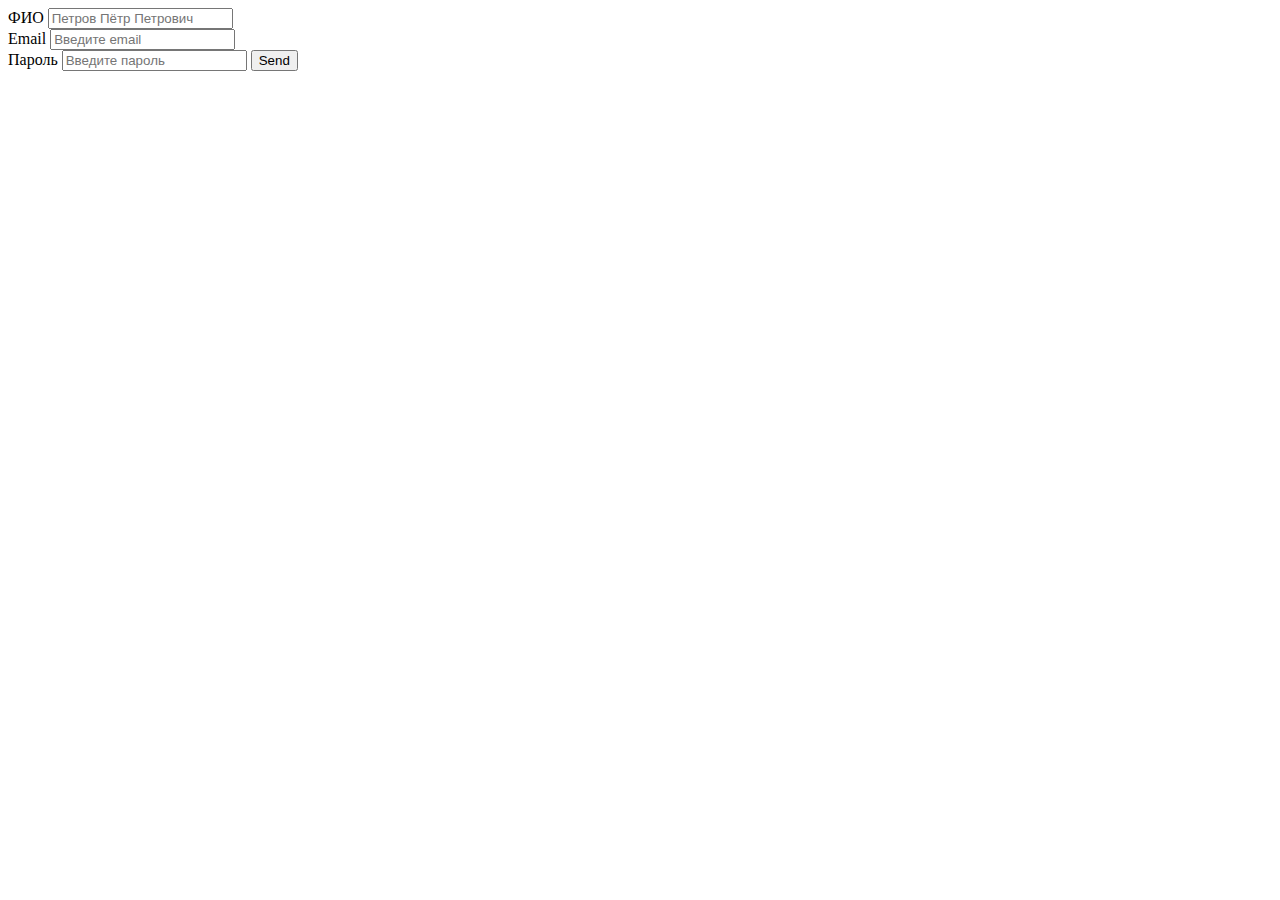
<file: index.html>
<!DOCTYPE html>
    <html lang="en">
    <head>
        <meta charset="UTF-8">
        <meta http-equiv="X-UA-Compatible" content="IE=edge">
        <meta name="viewport" content="width=device-width, initial-scale=1.0">
        <title>Task_3</title>
    </head>
    <body>
        <form>
            <label for="username">ФИО
                <input type="text" id="username" name="username" placeholder="Петров Пётр Петрович" pattern="([A-Za-zА-Яа-яЁё]).{5,25}" title="от 5 до 25 букв" required>
            </label><br>
            <label for="email">Email
                <input type="email" id="email" name="email" placeholder="Введите email" pattern="(([a-zA-Z0-9]{,3})+\@\+([a-z]{,3})+\.\+([a-z]{,2}))" title="введите минимум 3 символа, @, минимум 3 символа, точка, минимум 3 символа" required>
            </label><br>
            <label for="password">Пароль
                <input type="password" id="password" name="password" placeholder="Введите пароль" pattern="((?=.*[A-Z])(?=.*[0-9]).{8,})" title="введите минимум 8 символов, одну цифру и одну заглавную букву">
            </label>
            <button type="submit">Send</button>
        </form>
    </body>
</html>
</file>
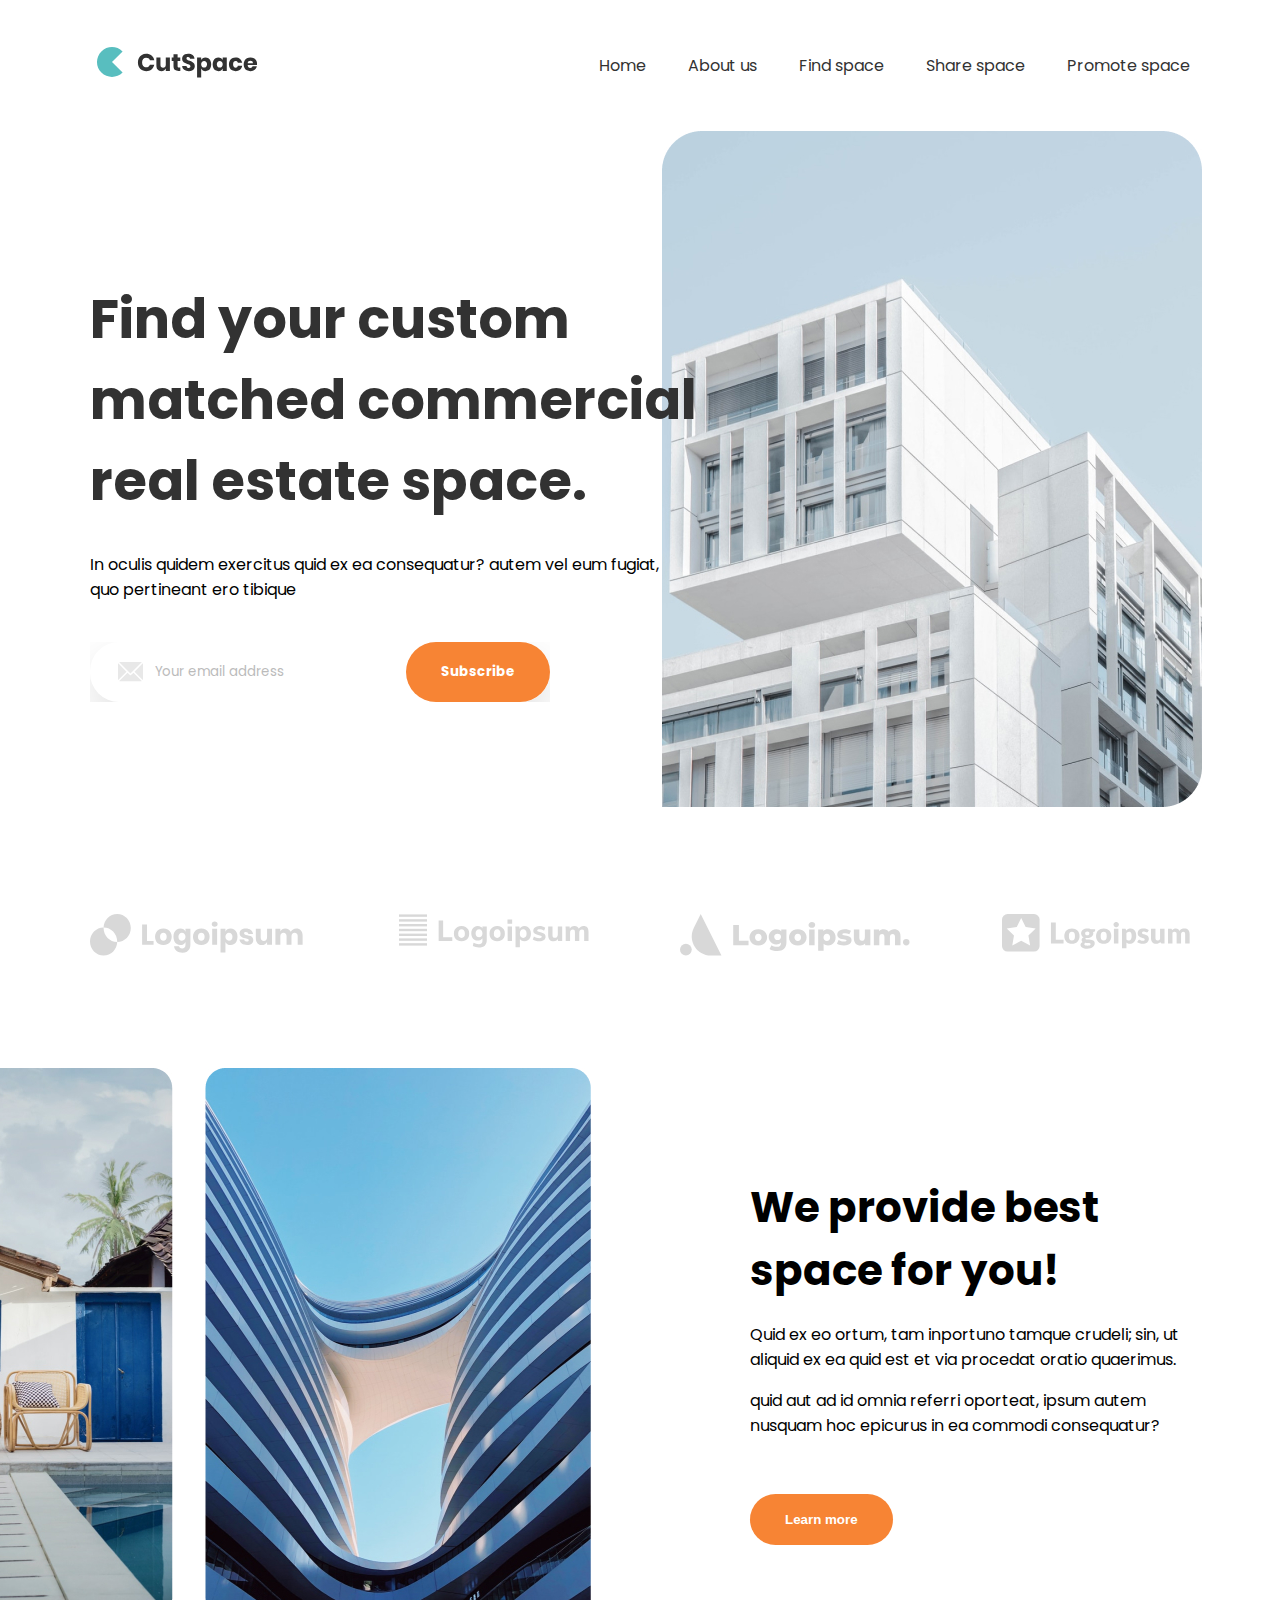
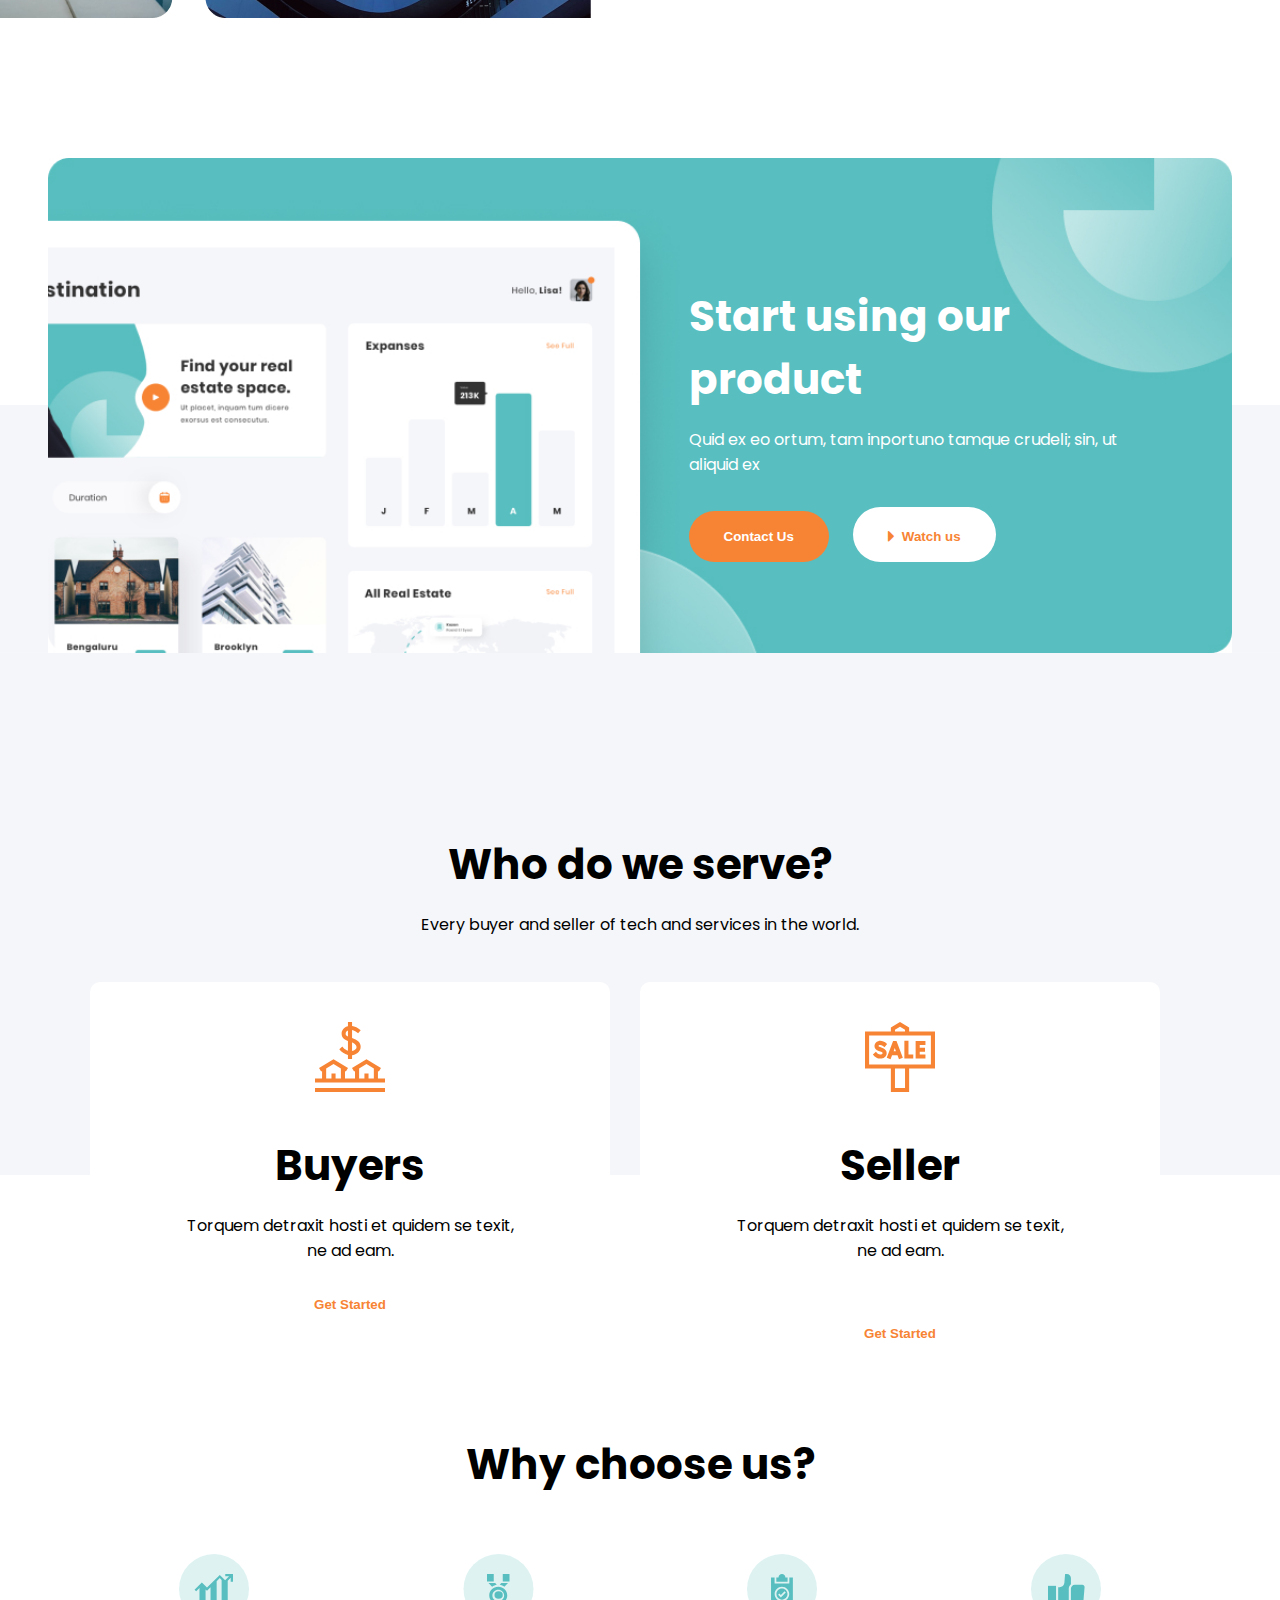
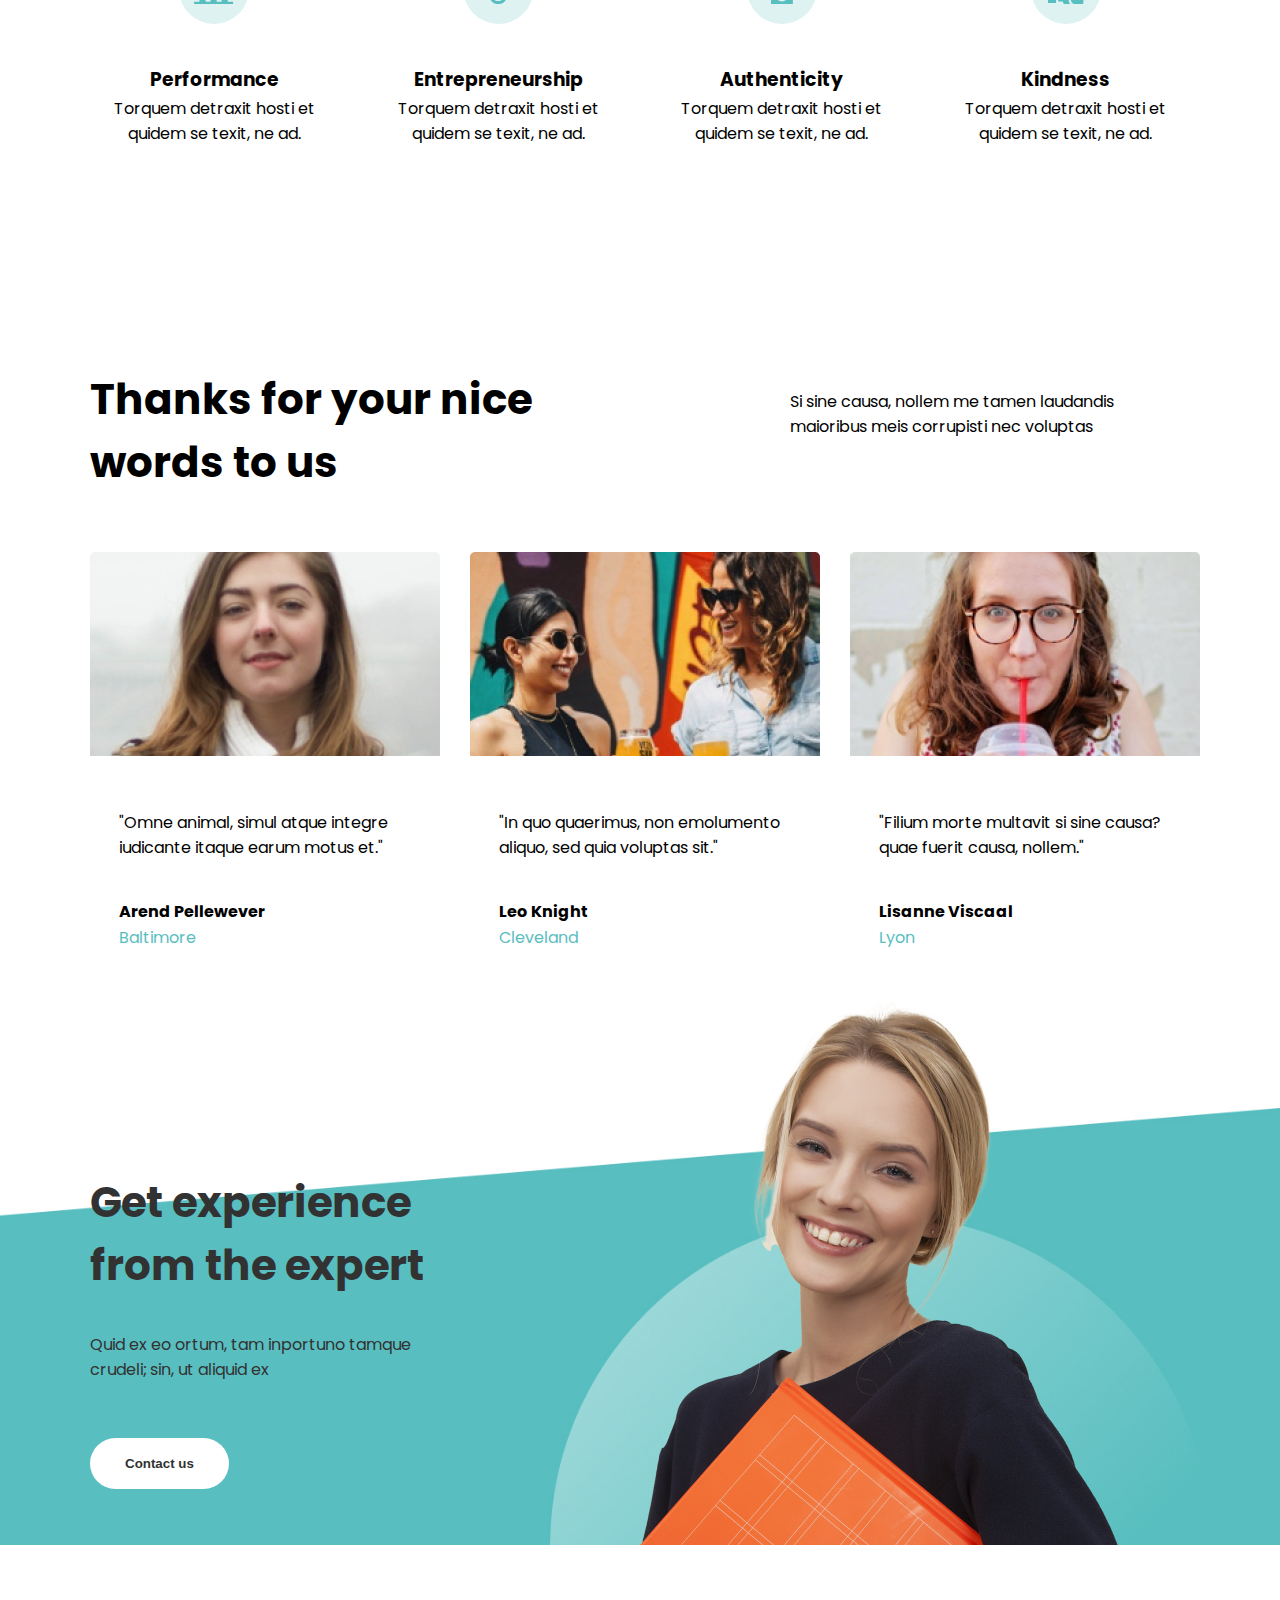
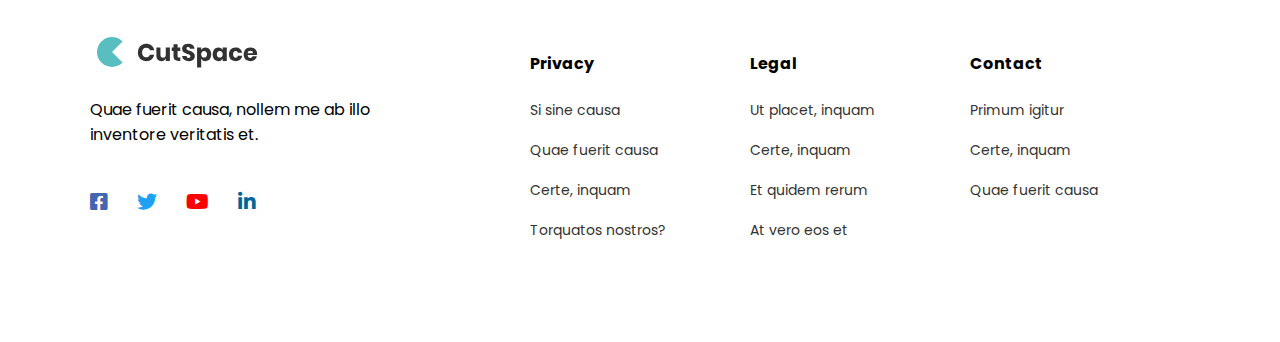
<file: cutspace/index.html>
<!DOCTYPE html>
<html lang="en">
    <head>
        <meta charset="UTF-8">
        <meta http-equiv="X-UA-Compatible" content="IE=edge">
        <meta name="viewport" content="width=device-width, initial-scale=1.0">
        <title>Cutspace</title>
        <link rel="preconnect" href="https://fonts.googleapis.com">
        <link rel="preconnect" href="https://fonts.gstatic.com" crossorigin>
        <link href="https://fonts.googleapis.com/css2?family=Poppins:wght@400;700&display=swap" rel="stylesheet">
        <link rel="icon" href="img/favicon.png">
        <link href="./css/all.min.css" rel="stylesheet"> 
        <link rel="stylesheet" href="./css/style.css">

    </head>
    <body>
        <div id="wrapper">
            <header class="navbar container"> 
                <a href="#"><img src="img/logo.svg" alt=""></a>
                <ul class="navbar-list">
                    <li class="navbar-list-item">
                        <a href="">Home</a>
                    </li>
                    <li class="navbar-list-item">
                        <a href="">About us</a>
                    </li>
                    <li class="navbar-list-item">
                        <a href="">Find space</a>
                    </li>
                    <li class="navbar-list-item">
                        <a href="">Share space</a>
                    </li>
                    <li class="navbar-list-item">
                        <a href="">Promote space</a>
                    </li>
                </ul>
            </header>
            <main>
                <section class="intro">
                    <div class="container">
                        <div class="intro-row">
                            <div class="col-1">
                                <h1 class="main-heading">Find your custom matched commercial real estate space.</h1>
                                <p class="text">In oculis quidem exercitus quid ex ea consequatur? autem vel eum fugiat, quo pertineant ero tibique</p>
                                <form action="" class="intro-form">
                                    <input type="email" placeholder="Your email address" name="" id="" class="intro-form-input">
                                    <input type="submit" value="Subscribe" name="" id="" class="btn">
                                </form>
                            </div>
                            <div class="col-2">
                                <img src="./img/intro_img.jpg" class="intro-img">
                            </div>
                        </div>
                    </div>
                </section>
                <section class="logo container">
                    <ul class="logo-list">
                        <li class="logo-item">
                            <img src="./img/logo_sec.svg">
                        </li>
                        <li class="logo-item">
                            <img src="./img/logo2_sec.svg">
                        </li>
                        <li class="logo-item">
                            <img src="./img/logo3_sec.svg">
                        </li>
                        <li class="logo-item">
                            <img src="./img/logo4_sec.svg">
                        </li>
                    </ul>
                </section>
                <section class="content container">
                    <div class="col-1">
                        <img src="./img/content_img.jpg" class="content-img">
                        <img src="./img/content_img2.jpg" class="content-img-2">
                    </div>
                    <div class="col-2">
                        <h2 class="heading">We provide best space for you!</h2>
                        <p class="text">Quid ex eo ortum, tam inportuno tamque crudeli; sin, ut aliquid ex ea quid est et via procedat oratio quaerimus.</p>
                        <P class="text">quid aut ad id omnia referri oporteat, ipsum autem nusquam hoc epicurus in ea commodi consequatur?</p>
                        <button type="submit" class="btn">Learn more</button>
                    </div>
                </section>
                <section class="use">
                    <div class="container">
                        <div class="col">
                            <h2 class="heading">
                                Start using our product
                            </h2>
                            <p class="text">Quid ex eo ortum, tam inportuno tamque crudeli; sin, ut aliquid ex</p>
                            <div class="use-buttons">
                                <button class="btn">Contact Us</button>
                                <button class="use-btn"><i class="fas fa-caret-right"></i>Watch us</button>
                            </div>
                        </div>
                    </div>
                </section>
                <section class="serve">
                    <div class="container">
                        <h2 class="heading">
                            Who do we serve?
                        </h2>
                        <p class="text">Every buyer and seller of tech and services in the world.</p>
                        <div class="row">
                            <div class="col">
                                <svg class="serve-icon icon-1" width="70" height="70" viewBox="0 0 70 70" xmlns="http://www.w3.org/2000/svg">
                                    <path fill-rule="evenodd" clip-rule="evenodd" d="M27.3453 24.552L24.3061 27.3064C26.4592 29.9887 29.374 32.2086 32.9494 32.9195V37.0803H37.0509V33.2026C40.956 32.9356 44.9176 29.99 45.582 26.0752C46.5093 20.7601 41.8484 17.5786 37.0509 16.1039V8.04844C39.1232 8.26309 41.4574 9.92354 43.1428 11.3681L45.6873 8.15111C43.3295 5.96211 39.4961 3.97654 37.0508 3.91256V0.00732422H32.9492V4.1432C29.7258 4.83363 27.0752 7.39465 26.6444 10.536C26.2523 15.0449 28.3589 17.2827 32.9492 18.8772V28.6894C29.3537 27.722 27.3453 24.552 27.3453 24.552ZM30.7013 11.1398C30.8798 9.93981 31.7063 8.96008 32.9492 8.43891V14.4279C30.6511 13.6765 30.533 12.2695 30.7013 11.1398ZM37.0508 29.0771C39.6106 28.7075 41.5442 27.0117 41.5442 25.3542C41.5442 22.0086 37.5377 20.6588 37.0876 20.5071C37.0692 20.5009 37.0568 20.4967 37.0508 20.4945V29.0771Z"/>
                                    <path fill-rule="evenodd" clip-rule="evenodd" d="M62.9394 56.477V48.9702L63.8468 49.5146L65.9572 45.9975L51.4746 37.3081L36.992 45.9977L39.1024 49.5148L40.0098 48.9704V56.4772H29.9904V48.9704L30.8978 49.5148L33.0081 45.9977L18.5254 37.3081L4.04277 45.9977L6.15316 49.5148L7.06057 48.9704V56.4772H0V60.5787H70V56.4772H62.9394V56.477ZM20.5762 56.477V51.4672H16.4746V56.477H11.1621V46.5093L18.5254 42.0912L25.8887 46.5093V56.477H20.5762ZM53.5254 51.4672V56.477H58.8379V46.5093L51.4746 42.0912L44.1113 46.5093V56.477H49.4238V51.4672H53.5254Z"/>
                                    <path d="M0 65.8911H70V69.9927H0V65.8911Z" /></svg>
                                <h2 class="heading">Buyers</h2>
                                <p class="serve-text">Torquem detraxit hosti et quidem se texit, ne ad eam.</p>
                                <button class="btn">Get Started</button>
                            </div>
                            <div class="col">
                                <svg class="serve-icon icon-1" width="70" height="70" viewBox="0 0 70 70" fill="none" xmlns="http://www.w3.org/2000/svg">
                                    <path fill-rule="evenodd" clip-rule="evenodd" d="M44.1291 9.47871H70V46.5295H44.1293V70H25.8709V46.5295H0V9.47871H25.8709V5.4775L35 0L44.1291 5.4775V9.47871ZM35 4.78311L29.9724 7.79967H29.9723V9.47857H40.0276V7.79967L35 4.78311ZM40.0276 65.8984H29.9723V46.5295H40.0276V65.8984ZM4.10156 42.4279H65.8984V13.5803H4.10156V42.4279Z" />
                                    <path fill-rule="evenodd" clip-rule="evenodd" d="M27.0711 33.2502L25.5651 37.2041L21.7322 35.7444L28.1006 19.0238L31.5056 19.0203L37.8199 35.7525L33.9826 37.2006L32.4919 33.2502H27.0711ZM28.6334 29.1487H30.9441L29.7941 26.1012L28.6334 29.1487Z" />
                                    <path d="M48.2624 32.5099H43.473V18.844H39.3715V36.6114H48.2624V32.5099Z"/>
                                    <path d="M60.4445 32.5098H54.7341V29.8352H60.0234V25.7336H54.7341V23.0588H60.4445V18.9573H50.6326V36.6114H60.4445V32.5098Z" />
                                    <path d="M14.4225 23.0678C15.9685 22.382 18.2923 24.0499 19.5359 25.17L22.0805 21.9531C18.3441 18.535 15.2096 18.5089 13.2177 19.147C11.233 19.7464 9.82463 21.3159 9.53574 23.2573C9.25834 25.121 10.0587 26.9133 11.6248 27.9342C11.8963 28.1112 13.7677 28.911 16.014 29.7538C16.8487 30.0615 17.7009 30.6126 17.5896 31.2358C17.4978 31.7496 16.7818 32.5097 15.5361 32.5097C13.5222 32.6266 12.0289 30.9845 10.9122 29.6363L7.87311 32.3907C9.74971 34.7916 12.2987 36.6792 15.5362 36.6113C18.5841 36.6113 21.1458 34.6538 21.6274 31.9567C21.9922 29.9139 21.0821 27.2513 17.4334 25.9055C15.813 25.3078 14.3003 24.6581 13.7753 24.429C13.4052 23.9655 13.5457 23.426 14.4225 23.0678Z" />
                                </svg>
                                <h2 class="heading">Seller</h2>
                                <p class="text">Torquem detraxit hosti et quidem se texit, ne ad eam.</p>
                                <button class="btn">Get Started</button>
                            </div>
                        </div>
                    </div>
                </section>
                <section class="choose">
                    <div class="container">
                        <h2 class="heading">
                            Why choose us?
                        </h2>
                        <div class="row">
                            <div class="col">
                                <svg class="choose-icon" width="70" height="70" viewBox="0 0 70 70" xmlns="http://www.w3.org/2000/svg">
                                    <circle cx="35" cy="35" r="35" fill-opacity="0.2"/>
                                    <path fill-rule="evenodd" clip-rule="evenodd" d="M48.7173 47.7317V26.8294L51.6967 23.8719V27.6609H53.9819V20H46.2636V22.2682H50.0809L46.1246 26.1951L40.7973 20.9074L28.0016 33.6081L22.8314 28.4763L15.5451 35.7085L17.1609 37.3123L20.4751 34.0228V47.7318H15.0962V50H54.0962V47.7318H48.7173V47.7317ZM42.6235 25.9278V47.7317H37.643V27.246L40.7973 24.1152L42.6235 25.9278ZM28.0016 36.8159L26.5688 35.3936V47.7317H31.5493V33.2945L28.0016 36.8159Z"/>
                                </svg>
                                <h3 class="choose-heading">Performance</h3>   
                                <p class="text">Torquem detraxit hosti et quidem se texit, ne ad.</p> 
                            </div>
                            <div class="col">  
                                <svg class="choose-icon" width="71" height="70" viewBox="0 0 71 70" xmlns="http://www.w3.org/2000/svg">
                                    <circle cx="35.5" cy="35" r="35" fill-opacity="0.2"/>
                                    <path d="M39.75 20H46.5V27.5H39.75V20Z"/>
                                    <path d="M24 20H30.75V27.5H24V20Z"/>
                                    <ellipse cx="35.625" cy="41" rx="4.125" ry="3.75" />
                                    <path fill-rule="evenodd" clip-rule="evenodd" d="M26.25 41.375C26.25 36.6116 30.2794 32.75 35.25 32.75C40.2206 32.75 44.25 36.6116 44.25 41.375C44.25 46.1384 40.2206 50 35.25 50C30.2794 50 26.25 46.1384 26.25 41.375ZM29.3931 41.375C29.3931 44.4699 32.0205 46.9878 35.25 46.9878C38.4795 46.9878 41.1069 44.4699 41.1069 41.375C41.1069 38.2801 38.4795 35.7622 35.25 35.7622C32.0205 35.7622 29.3931 38.28 29.3931 41.375Z"/>
                                    <path d="M31.3477 31.3905C32.1222 31.0495 32.9259 30.8114 33.75 30.6768L32.1394 29H25.5L29.1021 32.75C29.791 32.2009 30.5421 31.7453 31.3477 31.3905Z"/>
                                    <path d="M36.75 30.6768C37.5741 30.8113 38.3778 31.0494 39.1523 31.3905C39.9579 31.7452 40.709 32.2008 41.3979 32.75L45 29H38.3606C37.9268 29.4516 37.3201 30.0832 36.75 30.6768Z"/>
                                </svg>   
                                <h3 class="choose-heading">Entrepreneurship</h3>   
                                <p class="text">Torquem detraxit hosti et quidem se texit, ne ad.</p> 
                            </div>
                            <div class="col">
                                <svg class="choose-icon" width="70" height="70" viewBox="0 0 70 70" xmlns="http://www.w3.org/2000/svg">
                                    <circle cx="35" cy="35" r="35" fill-opacity="0.2"/>
                                    <path fill-rule="evenodd" clip-rule="evenodd" d="M29.4251 40.1036C29.4251 37.0534 31.9067 34.5718 34.957 34.5718C38.0073 34.5718 40.4889 37.0534 40.4889 40.1036C40.4889 43.1539 38.0073 45.6355 34.957 45.6355C31.9067 45.6355 29.4251 43.1539 29.4251 40.1036ZM31.1225 40.7647L33.8596 43.5018L38.7915 38.5699L37.5485 37.327L33.8596 41.0159L32.3654 39.5217L31.1225 40.7647Z"/>
                                    <path d="M40.5768 23.4232H38.3803C38.3802 21.5326 36.8476 20 34.957 20C33.0664 20 31.5338 21.5326 31.5338 23.4232H29.3372V27.8115H40.5767V23.4232H40.5768Z"/>
                                    <path fill-rule="evenodd" clip-rule="evenodd" d="M42.3346 29.5694V23.4233H45.8736V50.0001H24.0404V23.4233H27.5794V29.5694H42.3346ZM27.6673 40.1039C27.6673 44.1234 30.9374 47.3936 34.957 47.3936C38.9766 47.3936 42.2467 44.1234 42.2467 40.1039C42.2467 36.0844 38.9765 32.8142 34.957 32.8142C30.9375 32.8142 27.6673 36.0843 27.6673 40.1039Z"/>
                                </svg>
                                <h3 class="choose-heading">Authenticity</h3>   
                                <p class="text">Torquem detraxit hosti et quidem se texit, ne ad.</p> 
                            </div>
                            <div class="col">
                                <svg class="choose-icon" width="70" height="70" viewBox="0 0 70 70" xmlns="http://www.w3.org/2000/svg">
                                    <circle cx="35" cy="35" r="35" fill-opacity="0.2"/>
                                    <path d="M51.2621 30.8582H43.8782C41.6847 30.8582 39.9066 32.6363 39.9066 34.8298V46.0229C39.9066 48.2164 41.6847 49.9946 43.8782 49.9946H52.1644L53.5631 33.3609C53.6764 32.0139 52.6137 30.8582 51.2621 30.8582Z"/>
                                    <path d="M35.935 20.0054H34.0918L33.3796 28.8327C33.1773 31.3401 31.0833 33.2719 28.5677 33.2719H27.1838V47.5808H31.8753C31.8753 47.615 31.8753 47.6491 31.8752 47.6829C31.8738 48.9593 32.908 49.9945 34.1844 49.9945H39.2349C38.3189 48.9252 37.7637 47.538 37.7637 46.0229V34.8297C37.7637 32.9734 38.5963 31.3087 39.9066 30.1864V23.9769C39.9066 21.7835 38.1284 20.0054 35.935 20.0054V20.0054Z"/>
                                    <path d="M17 31.8374H25.0409V49.0155H17V31.8374Z"/>
                                </svg>
                                <h3 class="choose-heading">Kindness</h3>   
                                <p class="text">Torquem detraxit hosti et quidem se texit, ne ad.</p> 
                            </div>
                        </div>
                    </div>
                </section>
                <section class="thanks">
                    <div class="container">
                        <div class="row">
                            <h2 class="heading">
                                Thanks for your nice words to us
                            </h2>
                            <p class="text">Si sine causa, nollem me tamen laudandis maioribus meis corrupisti nec voluptas</p>
                        </div>
                        <div class="row-2">
                            <div class="col">
                                <img src="./img/image-1-thanks.png" class="thanks-img">
                                <div class="thanks-content">
                                    <p class="text">"Omne animal, simul atque integre iudicante itaque earum motus et."</p>
                                    <p class="text-2">Arend Pellewever</p>
                                    <div class="city">Baltimore</div>
                                </div>
                            </div>
                            <div class="col">
                                <img src="./img/image-2-thanks.png" class="thanks-img">
                                <div class="thanks-content">
                                    <p class="text">"In quo quaerimus, non emolumento aliquo, sed quia voluptas sit."</p>
                                    <p class="text-2">Leo Knight</p>
                                    <div class="city">Cleveland</div>
                                </div>
                            </div>
                            <div class="col">
                                <img src="./img/image-3-thanks.png" class="thanks-img">
                                <div class="thanks-content">
                                    <p class="text">"Filium morte multavit si sine causa? quae fuerit causa, nollem."</p>
                                    <p class="text-2">Lisanne Viscaal</p>
                                    <div class="city">Lyon</div>
                                </div>
                            </div>
                        </div>
                    </div>
                </section>
                <section class="expert">
                    <div class="container">
                        <div class="col">
                            <h2 class="heading">
                                Get experience from the expert
                            </h2>
                            <p class="text">Quid ex eo ortum, tam inportuno tamque crudeli; sin, ut aliquid ex</p>
                            <button class="btn">Contact us</button>
                            <img src="./img/person__expert.png" class="expert-img">
                        </div>
                    </div>
                </section>
            </main>
            <footer class="footer">
                <div class="container">
                    <div class="footer-row">
                        <div class="col-1">
                            <div class="col-1-inner">
                                <a href="#"><img src="img/logo.svg" alt=""></a>
                                <p>Quae fuerit causa, nollem me ab illo inventore veritatis et.</p>
                                <div class="social-links">
                                    <a href=""><i class="fab fa-facebook-square"></i></a>
                                    <a href=""><i class="fab fa-twitter"></i></a>
                                    <a href=""><i class="fab fa-youtube"></i></a>
                                    <a href=""><i class="fab fa-linkedin-in"></i></a>
                                </div>
                            </div>
                        </div>
                        <div class="col">
                            <h4 class="footer-heading">Privacy</h4>
                            <ul class="footer-list">
                                <li class="footer-list-item">
                                    <a href="#">Si sine causa</a>
                                </li>
                                <li class="footer-list-item">
                                    <a href="#">Quae fuerit causa</a>
                                </li class="footer-list-item">
                                <li class="footer-list-item">
                                    <a href="#">Certe, inquam</a>
                                </li>
                                <li class="footer-list-item">
                                    <a href="#">Torquatos nostros? </a>
                                </li>
                            </ul>
                        </div>
                        <div class="col">
                            <h4 class="footer-heading">Legal</h4>
                            <ul class="footer-list">
                                <li class="footer-list-item">
                                    <a href="#">Ut placet, inquam </a>
                                </li>
                                <li class="footer-list-item">
                                    <a href="#">Certe, inquam</a>
                                </li class="footer-list-item">
                                <li class="footer-list-item">
                                    <a href="#">Et quidem rerum</a>
                                </li>
                                <li class="footer-list-item">
                                    <a href="#">At vero eos et</a>
                                </li>
                            </ul>
                        </div>
                        <div class="col">
                            <h4 class="footer-heading">Contact</h4>
                            <ul class="footer-list">
                                <li class="footer-list-item">
                                    <a href="#">Primum igitur</a>
                                </li>
                                <li class="footer-list-item">
                                    <a href="#">Certe, inquam</a>
                                </li>
                                <li class="footer-list-item">
                                    <a href="#">Quae fuerit causa</a>
                                </li>
                            </ul>
                        </div>
                    </div>
                </div>
            </footer>
        </div>
    </body>
</html>
</file>
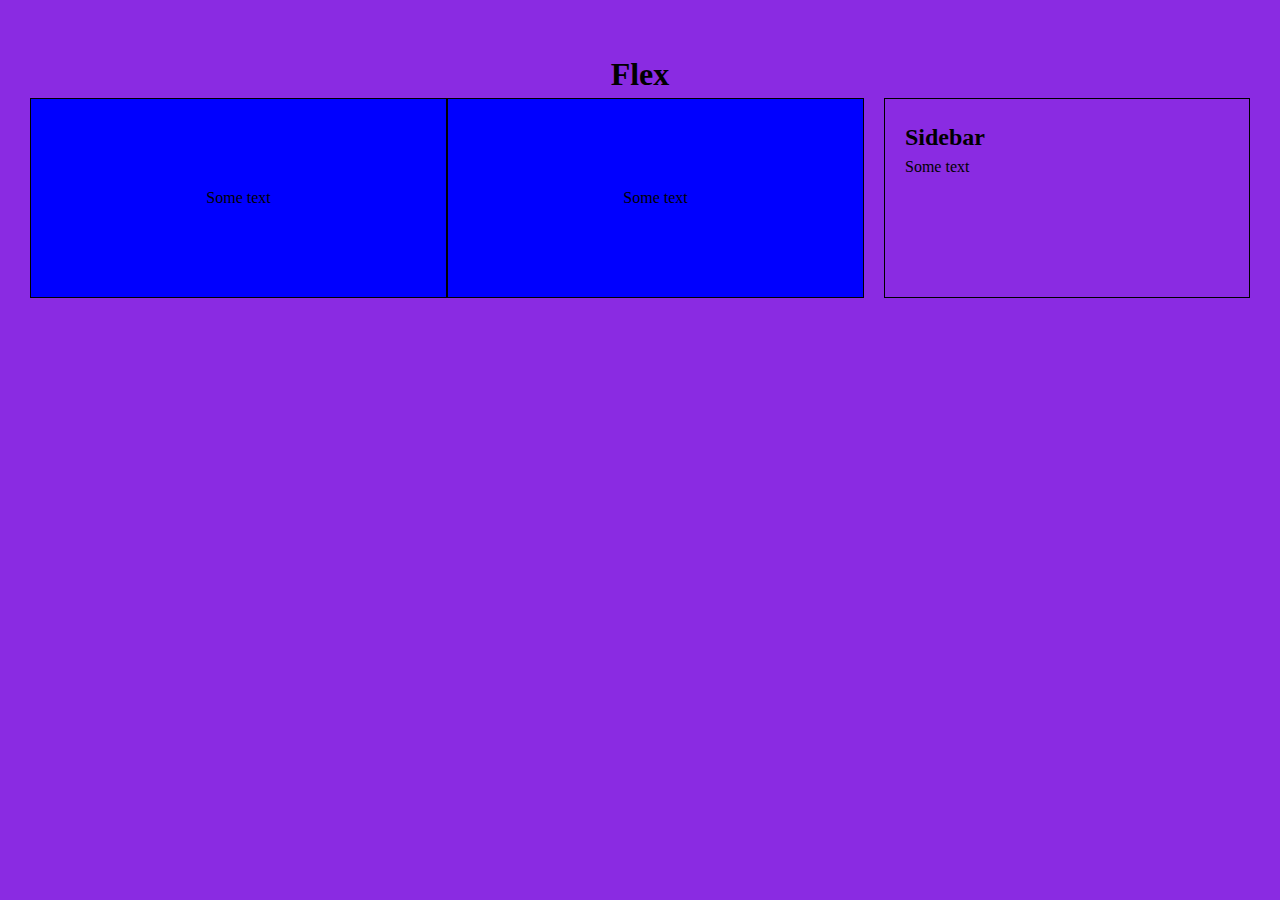
<file: task_10/index.html>
<!DOCTYPE html>
<html lang="en">
    <head>
        <meta charset="UTF-8">
        <meta http-equiv="X-UA-Compatible" content="IE=edge">
        <meta name="viewport" content="width=device-width, initial-scale=1.0">
        <title>Flex</title>
        <link rel="stylesheet" href="./css/main.css">
    </head>
    <body>
        <div id="wrapper">
            <div class="container">
                <h1>Flex</h1>
                <div class="blocks">
                    <div class="item__blocks">
                        <div class="blocks__item">
                            <p>Some text</p>
                        </div>
                        <div class="blocks__item">
                            <p>Some text</p>
                        </div>
                    </div>
                    <aside class="sidebar">
                        <h2>Sidebar</h2>
                        <p>Some text</p>
                    </aside>
                </div>
            </div>
        </div>
    </body>
</html>
</file>
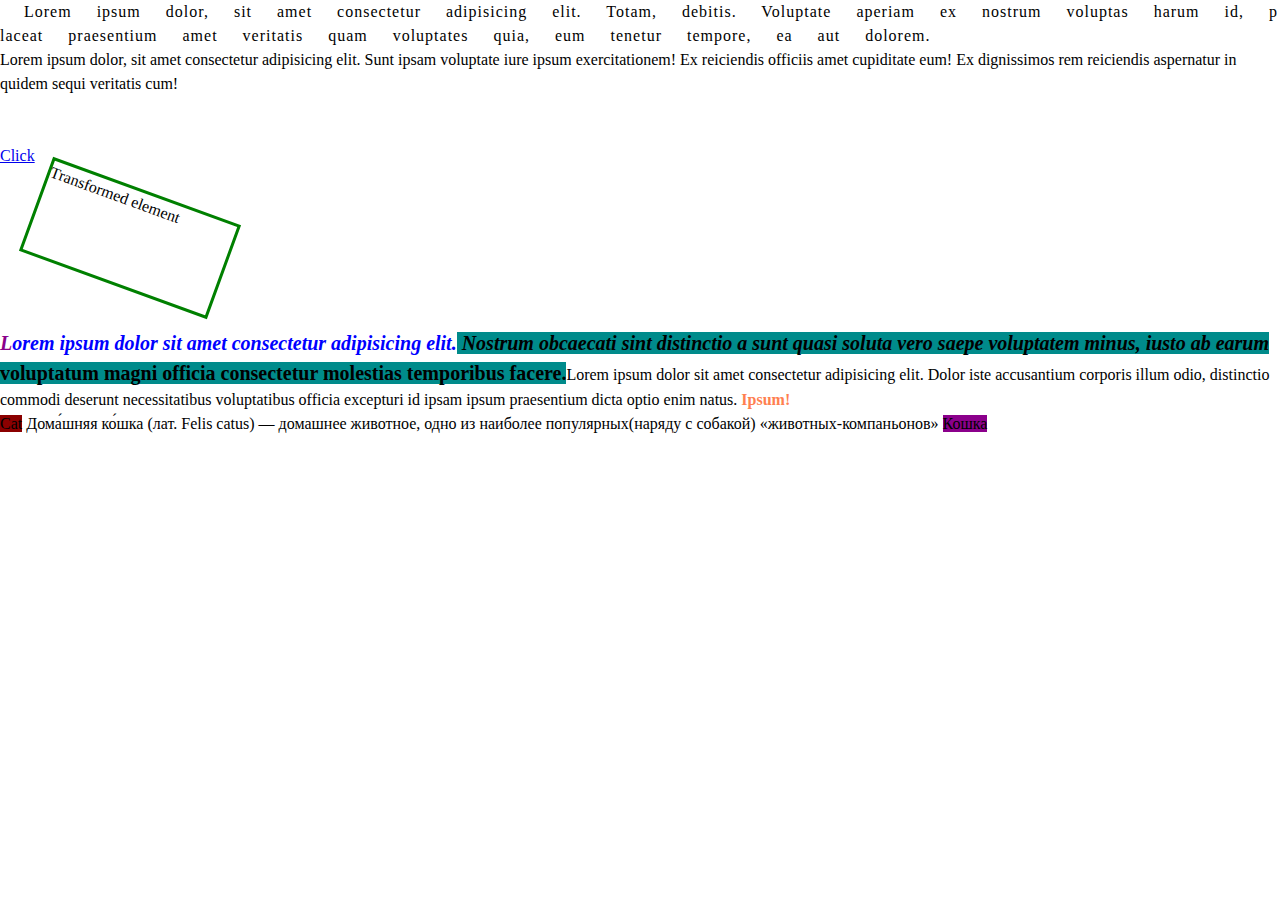
<file: task_6/index.html>
<!DOCTYPE html>
<html lang="en">
    <head>
        <meta charset="UTF-8">
        <meta http-equiv="X-UA-Compatible" content="IE=edge">
        <meta name="viewport" content="width=device-width, initial-scale=1.0">
        <title>Task 6</title>
        <link rel="stylesheet" href="css/reset.css">
        <link rel="stylesheet" href="css/style.css">
    </head>
    <body>
        <p class="text">
            Lorem ipsum dolor, sit amet consectetur adipisicing elit. Totam, debitis. Voluptate aperiam ex nostrum voluptas harum id, placeat praesentium amet veritatis quam voluptates quia, eum tenetur tempore, ea aut dolorem.
        </p>
        <p>
            Lorem ipsum dolor, sit amet consectetur adipisicing elit. Sunt ipsam voluptate iure ipsum exercitationem! Ex reiciendis officiis amet cupiditate eum! Ex dignissimos rem reiciendis aspernatur in quidem sequi veritatis cum!
        </p>
        <p class="text2">
            Lorem ipsum dolor sit amet consectetur adipisicing elit. Saepe exercitationem accusamus laborum eum optio necessitatibus incidunt fugit, laudantium architecto tempora nihil aspernatur rem excepturi. Labore ducimus repudiandae culpa illum corrupti.
        </p>
        <div class="href">
            <a href="#">Click</a>
        </div>
        <div class="transform">Transformed element</div>
        <p class="text3">
            <b>Lorem ipsum dolor sit amet consectetur adipisicing elit.</b><b> Nostrum obcaecati sint distinctio a sunt quasi soluta vero saepe voluptatem minus, iusto ab earum voluptatum magni officia consectetur molestias temporibus facere.</b>Lorem ipsum dolor sit amet consectetur adipisicing elit. Dolor iste accusantium corporis illum odio, distinctio commodi deserunt necessitatibus voluptatibus officia excepturi id ipsam ipsum praesentium dicta optio enim natus.<b> Ipsum!</b>
        </p>
        <p class="text4">
            Дома́шняя ко́шка (лат. Felis catus) — домашнее животное, одно из наиболее популярных(наряду с собакой) «животных-компаньонов»
        </p>
    </body>
</html>
</file>
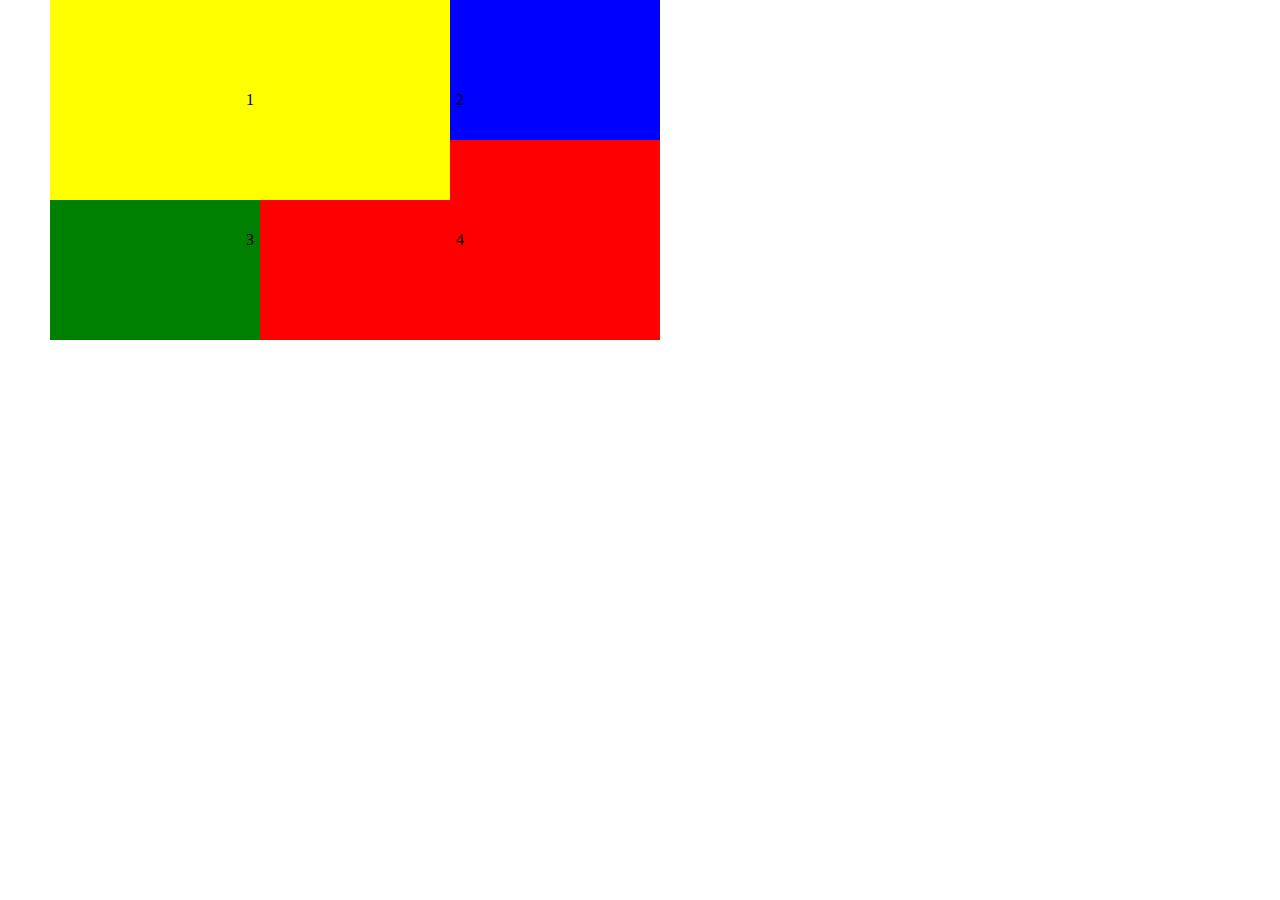
<file: task_7.2/index.html>
<!DOCTYPE html>
<html lang="en">
    <head>
        <meta charset="UTF-8">
        <meta http-equiv="X-UA-Compatible" content="IE=edge">
        <meta name="viewport" content="width=device-width, initial-scale=1.0">
        <title>Z-Index</title>
        <link rel="stylesheet" href="css/reset.css">
        <link rel="stylesheet" href="css/style.css">
    </head>
    <body>
        <div class="block">
            <div class="one">
                <span class="number">1</span>
            </div>
            <div class="two">
                <span class="number">2</span>
            </div>
            <div class="three">
                <span class="number">3</span>
            </div>
            <div class="four">
                <span class="number">4</span>
            </div>
        </div>
    </body>
</html>
</file>
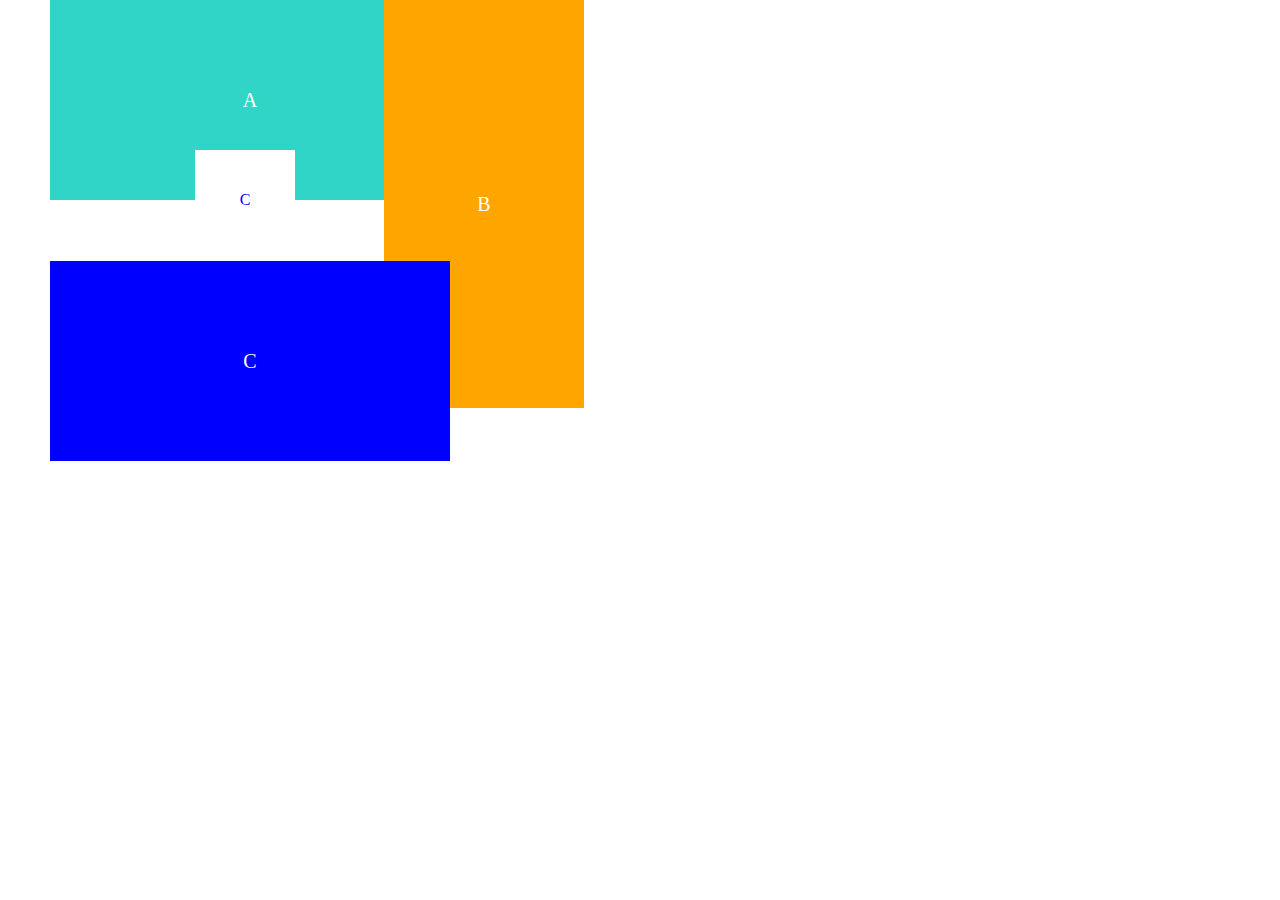
<file: task_7/index.html>
<!DOCTYPE html>
<html lang="en">
    <head>
        <meta charset="UTF-8">
        <meta http-equiv="X-UA-Compatible" content="IE=edge">
        <meta name="viewport" content="width=device-width, initial-scale=1.0">
        <title>Position</title>
        <link rel="stylesheet" href="css/reset.css">
        <link rel="stylesheet" href="css/style.css">
    </head>
    <body>
        <div class="block">
            <div class="a">
                <span class="a__text">A</span>
            </div>
            <div class="b">
                <span class="text">B</span>
            </div>
            <div class="c">
                <span class="text">C</span>
            </div>
            <div class="c__fixed">
                 <span class="c__text">C</span>
            </div>
        </div>
    </body>
</html>
</file>
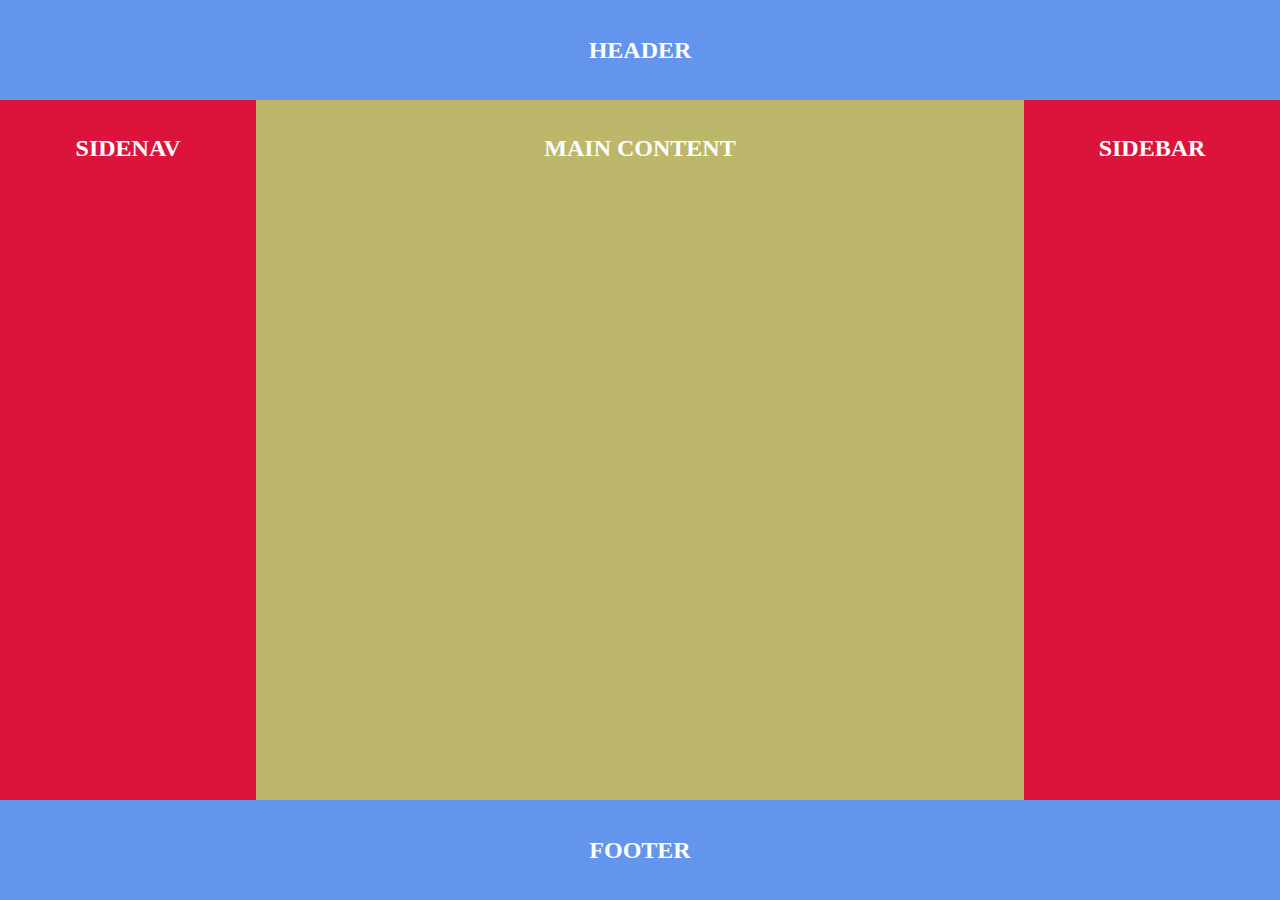
<file: task_8/floats/index.html>
<!DOCTYPE html>
<html lang="en">
    <head>
        <meta charset="UTF-8">
        <meta http-equiv="X-UA-Compatible" content="IE=edge">
        <meta name="viewport" content="width=device-width, initial-scale=1.0">
        <title>Floats</title>
        <link rel="stylesheet" href="./css/reset.css">
        <link rel="stylesheet" href="./css/style.css">
    </head>
    <body>
        <div id="wrapper">
            <header class="header"> 
                <h2>HEADER</h2>
            </header>
            <main>
                <div class="clearfix">
                    <div class="sidenav">
                        <h2>SIDENAV</h2>
                    </div>
                    <div class="main">
                        <h2>MAIN CONTENT</h2>
                     </div>
                    <div class="sidebar">
                        <h2>SIDEBAR</h2>
                    </div>
                </div>
            </main>
            <footer class="footer">
                <h2>FOOTER</h2>
            </footer>
        </div>
    </body>
</html>
</file>
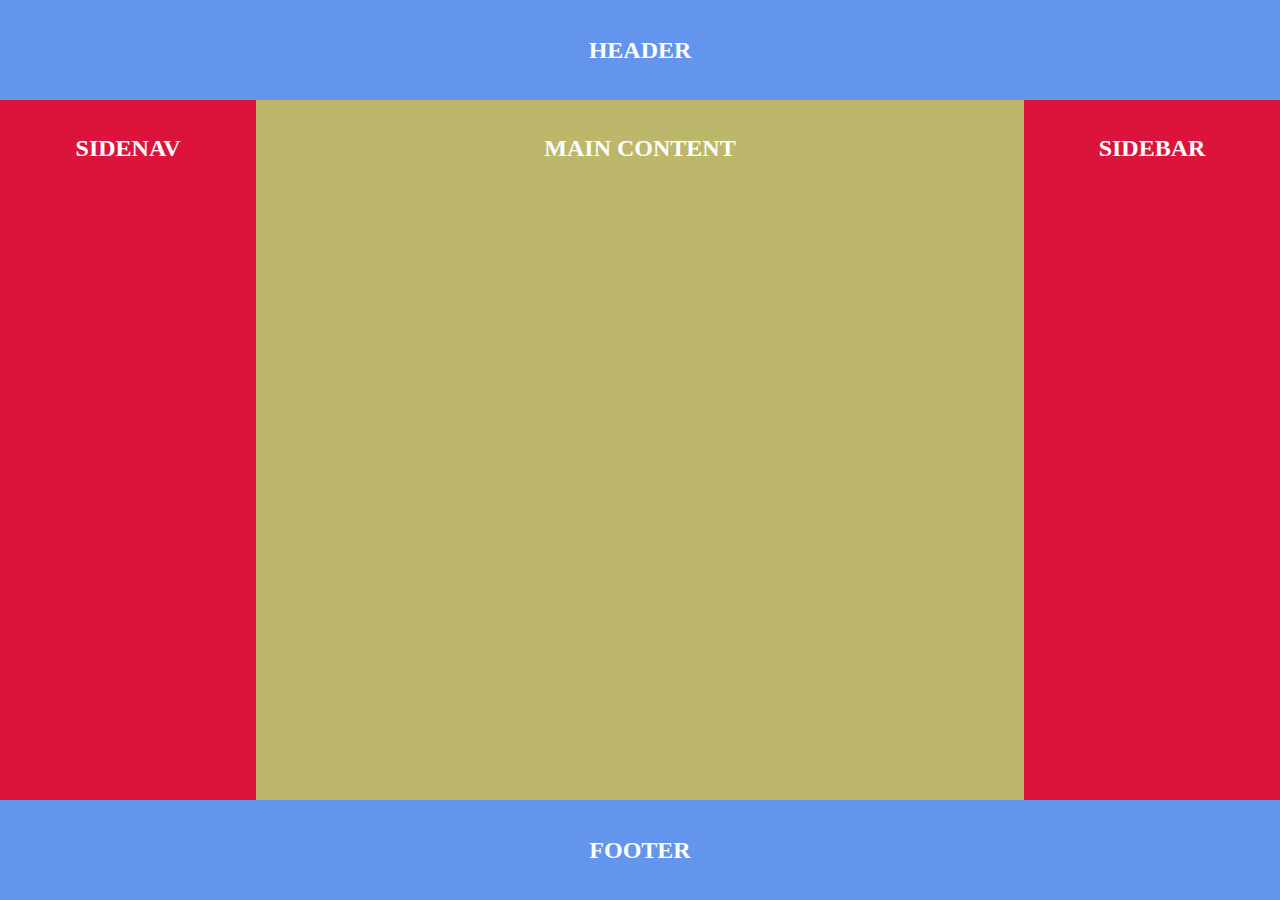
<file: task_8/inline-blocks/index.html>
<!DOCTYPE html>
<html lang="en">
<head>
        <meta charset="UTF-8">
        <meta http-equiv="X-UA-Compatible" content="IE=edge">
        <meta name="viewport" content="width=device-width, initial-scale=1.0">
        <title>Inline-blocks</title>
        <link rel="stylesheet" href="./css/reset.css">
        <link rel="stylesheet" href="./css/style.css">
    </head>
    <body>
        <div id="wrapper">
                <header class="header">
                    <h2>HEADER</h2> 
                </header>
                <main>
                    <div class="blocks">
                        <div class="sidenav">
                            <h2>SIDENAV</h2>
                        </div>
                        <div class="main">
                            <h2>MAIN CONTENT</h2>
                        </div>
                        <div class="sidebar">
                            <h2>SIDEBAR</h2>
                        </div>
                    </div>
                </main>
                <footer class="footer">
                    <h2>FOOTER</h2>
                </footer>
                </div>
        </div>
    </body>
</html>
</file>
<file: cutspace/css/style.css>
ul {
  list-style: none;
  margin: 0;
  padding: 0;
}

body {
  font-family: 'Poppins';
  margin: 0;
  width: 100%;
  max-width: 100%;
  overflow-x: hidden;
}

* {
  -webkit-box-sizing: border-box;
          box-sizing: border-box;
}

#wrapper {
  overflow: hidden;
}

input {
  font-family: inherit;
  outline: none;
}

.container {
  max-width: 1100px;
  margin: 0 auto;
}

@media (max-width: 1200px) {
  .container {
    max-width: 90%;
  }
}

.navbar {
  display: -webkit-box;
  display: -ms-flexbox;
  display: flex;
  -webkit-box-align: center;
      -ms-flex-align: center;
          align-items: center;
  -webkit-box-pack: justify;
      -ms-flex-pack: justify;
          justify-content: space-between;
  margin: 40px auto;
}

@media (max-width: 992px) {
  .navbar {
    -webkit-box-orient: vertical;
    -webkit-box-direction: normal;
        -ms-flex-direction: column;
            flex-direction: column;
  }
}

.navbar-list {
  display: -webkit-box;
  display: -ms-flexbox;
  display: flex;
}

@media (max-width: 768px) {
  .navbar-list {
    -webkit-box-orient: vertical;
    -webkit-box-direction: normal;
        -ms-flex-direction: column;
            flex-direction: column;
    text-align: center;
    gap: 7px;
  }
}

.navbar-list-item {
  margin-left: 42px;
}

.navbar-list-item:hover {
  color: #F78434;
}

.navbar-list-item a {
  color: #323232;
  text-decoration: none;
}

.main-heading {
  color: #323232;
  font-size: 54px;
}

@media (max-width: 768px) {
  .main-heading {
    font-size: 30px;
  }
}

.intro {
  margin-bottom: 100px;
}

@media (max-width: 769px) {
  .intro {
    margin-bottom: 40px;
  }
}

.intro-row {
  display: -webkit-box;
  display: -ms-flexbox;
  display: flex;
  -webkit-box-align: center;
      -ms-flex-align: center;
          align-items: center;
}

@media (max-width: 576px) {
  .intro-row {
    -webkit-box-orient: vertical;
    -webkit-box-direction: reverse;
        -ms-flex-direction: column-reverse;
            flex-direction: column-reverse;
  }
}

.intro .main-heading {
  width: 680px;
  position: relative;
  margin-bottom: 30px;
}

@media (max-width: 768px) {
  .intro .main-heading {
    width: auto;
  }
}

.intro .col-1 {
  max-width: 52%;
}

.intro .col-2 {
  max-width: 48%;
}

@media (max-width: 576px) {
  .intro .col-1, .intro .col-2 {
    max-width: 100%;
  }
}

@media (max-width: 1200px) {
  .intro-img {
    max-width: 40vw;
  }
}

.intro .intro-form {
  overflow: hidden;
  width: 460px;
  position: relative;
  margin-top: 40px;
}

@media (max-width: 576px) {
  .intro .intro-form {
    max-width: 100%;
  }
}

@media (min-width: 576px) and (max-width: 768px) {
  .intro .intro-form {
    width: 350px;
  }
}

.intro .intro-form-input {
  -webkit-box-shadow: 0px 17px 42px rgba(0, 0, 0, 0.12);
          box-shadow: 0px 17px 42px rgba(0, 0, 0, 0.12);
  border-radius: 29px;
  border: 0;
  padding: 20px 30px 20px 65px;
  width: 100%;
}

.intro .intro-form-input::-webkit-input-placeholder {
  color: #BBBBBB;
}

.intro .intro-form-input:-ms-input-placeholder {
  color: #BBBBBB;
}

.intro .intro-form-input::-ms-input-placeholder {
  color: #BBBBBB;
}

.intro .intro-form-input::placeholder {
  color: #BBBBBB;
}

@media (max-width: 480px) {
  .intro .intro-form-input {
    padding-left: 30px;
  }
}

.intro .intro-form:before {
  content: "";
  background-image: url(../img/email.svg);
  background-position: center;
  background-repeat: no-repeat;
  background-size: contain;
  width: 25px;
  height: 20px;
  position: absolute;
  left: 28px;
  -webkit-transform: translateY(-50%);
          transform: translateY(-50%);
  top: 50%;
}

@media (max-width: 480px) {
  .intro .intro-form:before {
    display: none;
  }
}

.intro .intro-form .btn {
  position: absolute;
  right: 0;
  height: 100%;
}

.btn, .use-btn {
  display: inline-block;
  background-color: #F78434;
  color: white;
  font-weight: 700;
  padding: 18px 35px;
  border: none;
  border-radius: 50px;
  cursor: pointer;
  text-decoration: none;
}

.logo {
  margin-bottom: 105px;
}

@media (max-width: 769px) {
  .logo {
    margin-bottom: 30px;
  }
}

.logo-list {
  display: -webkit-box;
  display: -ms-flexbox;
  display: flex;
  -webkit-box-pack: justify;
      -ms-flex-pack: justify;
          justify-content: space-between;
}

@media (max-width: 998px) {
  .logo-list {
    -webkit-box-orient: vertical;
    -webkit-box-direction: normal;
        -ms-flex-direction: column;
            flex-direction: column;
    -webkit-box-align: center;
        -ms-flex-align: center;
            align-items: center;
  }
}

.content {
  display: -webkit-box;
  display: -ms-flexbox;
  display: flex;
  -webkit-box-align: center;
      -ms-flex-align: center;
          align-items: center;
  margin-bottom: 140px;
}

@media (max-width: 769px) {
  .content {
    -webkit-box-orient: vertical;
    -webkit-box-direction: normal;
        -ms-flex-direction: column;
            flex-direction: column;
  }
}

@media (max-width: 992px) {
  .content {
    margin-bottom: 70px;
  }
}

.content .col-1 {
  display: -webkit-box;
  display: -ms-flexbox;
  display: flex;
  margin: auto;
  margin-left: -20%;
  margin-right: 180px;
}

@media (min-width: 769px) {
  .content .col-1 {
    max-width: 30%;
  }
}

.content-img {
  margin-right: 32px;
}

@media (max-width: 998px) {
  .content-img {
    max-width: 40vw;
    margin-right: 10px;
  }
}

@media (max-width: 576px) {
  .content-img-2 {
    width: 100%;
  }
}

@media (max-width: 998px) {
  .content-img-2 {
    max-width: 100%;
    margin-right: 10px;
  }
}

@media (min-width: 769px) {
  .content .col-2 {
    max-width: 40%;
    margin-left: auto;
  }
}

.content .heading {
  margin-bottom: 20px;
}

.content .text {
  font-size: 16px;
}

.content .btn {
  margin-top: 40px;
  -webkit-transition: background-color .2s;
  transition: background-color .2s;
}

@media (max-width: 769px) {
  .content .btn {
    margin-top: 10px;
  }
}

.content .btn:hover {
  color: #F78434;
  background-color: white;
}

.heading {
  font-size: 42px;
}

.use {
  background-image: url(../img/bg-use.jpg), -webkit-gradient(linear, left bottom, left top, color-stop(50%, #F5F6FA), color-stop(0%, white));
  background-image: url(../img/bg-use.jpg), linear-gradient(to top, #F5F6FA 50%, white 0%);
  background-size: contain;
  background-repeat: no-repeat;
  background-position: bottom;
  padding: 59px 95px 0 0;
}

@media (max-width: 769px) {
  .use {
    padding: 0;
    margin-bottom: 20px;
  }
}

.use .col {
  width: 50%;
  padding: 33px 0 91px 96px;
  margin-left: auto;
}

@media (max-width: 576px) {
  .use .col {
    width: 100%;
    padding: 0 0 220px 0;
  }
}

@media (min-width: 576px) and (max-width: 768px) {
  .use .col {
    width: 100%;
    padding: 0 0 290px 0;
  }
}

@media (min-width: 769px) and (max-width: 998px) {
  .use .col {
    width: 50%;
    padding: 0px 0px 10px 90px;
  }
}

.use .heading {
  color: white;
  margin-bottom: 15px;
}

@media (max-width: 768px) {
  .use .heading {
    color: #323232;
  }
}

@media (min-width: 769px) and (max-width: 998px) {
  .use .heading {
    font-size: 26px;
  }
}

@media (min-width: 769px) and (max-width: 998px) {
  .use-buttons {
    display: -webkit-box;
    display: -ms-flexbox;
    display: flex;
    width: 100%;
  }
}

.use .btn {
  margin-right: 20px;
  -webkit-transition: background-color .2s;
  transition: background-color .2s;
}

@media (min-width: 769px) and (max-width: 998px) {
  .use .btn {
    padding: 5px 5px;
  }
}

.use .btn:hover {
  color: #F78434;
  background-color: white;
}

.use .text {
  color: white;
  margin-bottom: 30px;
}

@media (max-width: 769px) {
  .use .text {
    font-size: 16px;
    color: black;
    margin-bottom: 20px;
  }
}

.use-btn {
  background-color: white;
  color: #F78434;
  -webkit-transition: background-color .2s;
  transition: background-color .2s;
}

.use-btn:hover {
  color: white;
  background-color: #F78434;
}

.use .fa-caret-right {
  font-size: 18px;
  margin-right: 7px;
  -webkit-transform: translateY(10%);
          transform: translateY(10%);
}

.use .fa-caret-right:hover {
  color: #F78434;
  background-color: white;
}

.serve {
  background: -webkit-gradient(linear, left top, left bottom, color-stop(70%, #F5F6FA), color-stop(0%, white));
  background: linear-gradient(to bottom, #F5F6FA 70%, white 0%);
  background-color: #F5F6FA;
  padding-top: 145px;
}

@media (max-width: 992px) {
  .serve {
    background: -webkit-gradient(linear, left top, left bottom, color-stop(100%, #F5F6FA), color-stop(0%, white));
    background: linear-gradient(to bottom, #F5F6FA 100%, white 0%);
    padding-top: 70px;
  }
}

.serve .heading {
  text-align: center;
  margin-bottom: 10px;
}

.serve .text {
  text-align: center;
  margin-bottom: 45px;
}

.serve .row {
  display: -webkit-box;
  display: -ms-flexbox;
  display: flex;
}

@media (max-width: 998px) {
  .serve .row {
    -webkit-box-orient: vertical;
    -webkit-box-direction: normal;
        -ms-flex-direction: column;
            flex-direction: column;
  }
}

.serve .row .col {
  background-color: white;
  margin-right: 30px;
  -webkit-transition: background-color .2s;
  transition: background-color .2s;
}

.serve .row .col:hover {
  background-color: #F78434;
  fill: white;
  stroke: white;
  color: white;
}

@media (max-width: 998px) {
  .serve .row .col {
    margin-right: 0;
  }
}

@media (max-width: 998px) {
  .serve .row .col:first-child {
    margin-bottom: 30px;
  }
}

.serve .row .col .icon-1 {
  fill: #F78434;
}

.serve .row .col .btn {
  background-color: white;
  color: #F78434;
}

@media (max-width: 998px) {
  .serve .row .col .btn {
    font-size: 20px;
  }
}

.serve .row .col-1 .btn {
  background-color: white;
  color: #F78434;
}

.serve .row .col, .serve .row .col-1 {
  border-radius: 10px;
  text-align: center;
  padding: 40px 88px;
}

.choose {
  text-align: center;
  margin-bottom: 171px;
}

@media (max-width: 1024px) {
  .choose {
    margin-bottom: 70px;
  }
}

.choose .heading {
  margin-bottom: 58px;
}

@media (max-width: 768px) {
  .choose .heading {
    margin-bottom: 30px;
  }
}

.choose .row {
  display: -webkit-box;
  display: -ms-flexbox;
  display: flex;
}

@media (max-width: 768px) {
  .choose .row {
    -webkit-box-orient: vertical;
    -webkit-box-direction: normal;
        -ms-flex-direction: column;
            flex-direction: column;
  }
}

.choose .row .col:not(:last-child) {
  margin-right: 35px;
}

@media (max-width: 768px) {
  .choose .row .col:not(:last-child) {
    margin-bottom: 30px;
    margin-right: 0;
  }
}

.choose .text {
  margin-top: 0;
}

.choose-heading {
  margin-bottom: 2px;
}

.choose-icon {
  margin-bottom: 15px;
  fill: #58BEBF;
}

.choose-icon:hover {
  fill: #F78434;
}

@media (max-width: 768px) {
  .choose-icon {
    margin-bottom: 5px;
  }
}

.thanks .row {
  display: -webkit-box;
  display: -ms-flexbox;
  display: flex;
  -webkit-box-align: center;
      -ms-flex-align: center;
          align-items: center;
  margin-bottom: 58px;
}

@media (max-width: 576px) {
  .thanks .row {
    -webkit-box-orient: vertical;
    -webkit-box-direction: normal;
        -ms-flex-direction: column;
            flex-direction: column;
    text-align: center;
    margin-bottom: 30px;
  }
}

.thanks .row .heading {
  max-width: 452px;
  margin-bottom: 0;
}

@media (max-width: 576px) {
  .thanks .row .heading {
    max-width: 100%;
  }
}

.thanks .row .text {
  max-width: 400px;
  margin-left: auto;
}

@media (max-width: 576px) {
  .thanks .row .text {
    max-width: 100%;
  }
}

.thanks .row-2 {
  display: -webkit-box;
  display: -ms-flexbox;
  display: flex;
}

@media (max-width: 1024px) {
  .thanks .row-2 {
    -webkit-box-orient: vertical;
    -webkit-box-direction: normal;
        -ms-flex-direction: column;
            flex-direction: column;
  }
}

.thanks .row-2 .col {
  max-width: 33%;
  margin-right: 30px;
}

@media (max-width: 1024px) {
  .thanks .row-2 .col {
    max-width: 100%;
    text-align: center;
  }
}

.thanks .row-2 .col:hover {
  -webkit-box-shadow: 0 14px 28px rgba(0, 0, 0, 0.25), 0 10px 10px rgba(0, 0, 0, 0.22);
          box-shadow: 0 14px 28px rgba(0, 0, 0, 0.25), 0 10px 10px rgba(0, 0, 0, 0.22);
}

.thanks .row-2 .col .thanks-content {
  padding: 31px 20px 31px 29px;
  display: -webkit-box;
  display: -ms-flexbox;
  display: flex;
  -webkit-box-orient: vertical;
  -webkit-box-direction: normal;
      -ms-flex-direction: column;
          flex-direction: column;
  -webkit-box-align: start;
      -ms-flex-align: start;
          align-items: flex-start;
}

@media (max-width: 1024px) {
  .thanks .row-2 .col .thanks-content {
    text-align: center;
    -webkit-box-align: center;
        -ms-flex-align: center;
            align-items: center;
  }
}

.thanks .row-2 .col .thanks-content .text {
  margin-bottom: 23px;
}

.thanks .row-2 .col .thanks-content .text-2 {
  margin-bottom: 1px;
  font-weight: 700;
}

.thanks .row-2 .col .thanks-content .city {
  color: #58BEBF;
}

.expert {
  background-image: url(../img/bg-expert.jpg);
  background-size: contain;
  background-position: bottom;
  background-repeat: no-repeat;
  position: relative;
  padding: 155px 0 56px;
}

@media (max-width: 768px) {
  .expert {
    margin-top: 0;
    padding-top: 10px;
  }
}

@media (max-width: 1024px) {
  .expert {
    margin-top: 0;
    padding-top: 100px;
  }
}

.expert-img {
  position: absolute;
  bottom: 0;
  left: 50%;
}

@media (max-width: 576px) {
  .expert-img {
    max-width: 50%;
    visibility: hidden;
  }
}

@media (max-width: 992px) {
  .expert-img {
    max-width: 50%;
  }
}

@media (max-width: 768px) {
  .expert .heading {
    margin-bottom: 0;
  }
}

.expert .col {
  max-width: 350px;
}

.expert .col * {
  color: white;
}

@media (max-width: 1350px) {
  .expert .col * {
    color: #323232;
  }
}

.expert .btn {
  background-color: #fff;
  margin-top: 40px;
  color: #323232;
  -webkit-transition: background-color .2s;
  transition: background-color .2s;
}

.expert .btn:hover {
  background-color: #F78434;
  color: white;
}

.footer {
  padding: 85px 0;
}

.footer .footer-row {
  display: -webkit-box;
  display: -ms-flexbox;
  display: flex;
}

@media (max-width: 992px) {
  .footer .footer-row {
    -webkit-box-orient: vertical;
    -webkit-box-direction: normal;
        -ms-flex-direction: column;
            flex-direction: column;
  }
}

@media (max-width: 576px) {
  .footer .footer-row .col, .footer .footer-row .col-1 {
    -webkit-box-orient: vertical;
    -webkit-box-direction: normal;
        -ms-flex-direction: column;
            flex-direction: column;
  }
}

.footer .col-1 {
  -ms-flex-preferred-size: 40%;
      flex-basis: 40%;
  max-width: 40%;
}

.footer .col-1-inner {
  max-width: 300px;
}

.footer .col {
  -ms-flex-preferred-size: 20%;
      flex-basis: 20%;
  max-width: 20%;
}

.footer .footer-heding {
  font-size: 21px;
  color: #323232;
  margin: 0 0 20px;
}

@media (max-width: 992px) {
  .footer .footer-heding {
    margin-top: 30px;
  }
}

.footer .footer-list-item {
  margin-bottom: 15px;
}

.footer .footer-list-item a {
  color: #323232;
  text-decoration: none;
  font-size: 14px;
}

@media (max-width: 992px) {
  .footer {
    -webkit-box-orient: vertical;
    -webkit-box-direction: normal;
        -ms-flex-direction: column;
            flex-direction: column;
  }
}

@media (max-width: 576px) {
  .footer .col, .footer .col-1 {
    -ms-flex-preferred-size: 100%;
        flex-basis: 100%;
    max-width: 100%;
  }
}

.footer .social-links {
  margin-top: 40px;
}

.footer .social-links a {
  margin-right: 25px;
  font-size: 20px;
}

.footer .social-links a:hover {
  text-shadow: 2px 2px 3px #323232;
}

.footer .social-links a .fa-facebook-square {
  color: #4267B2;
}

.footer .social-links a .fa-twitter {
  color: #1DA1F2;
}

.footer .social-links a .fa-youtube {
  color: #FF0000;
}

.footer .social-links a .fa-linkedin-in {
  color: #006699;
}
/*# sourceMappingURL=style.css.map */
</file>
<file: task_10/css/main.css>
*,
*::before,
*::after {
  -webkit-box-sizing: border-box;
          box-sizing: border-box;
}

ul,
ol {
  padding: 0;
}

body,
h1,
h2,
h3,
h4,
p,
ul,
ol,
li,
figure,
figcaption,
blockquote,
dl,
dd {
  margin: 0;
}

body {
  min-height: 100vh;
  scroll-behavior: smooth;
  text-rendering: optimizeSpeed;
  line-height: 1.5;
}

ul,
ol {
  list-style: none;
}

img {
  max-width: 100%;
  display: block;
}

input,
button,
textarea,
select {
  font: inherit;
}

body {
  background-color: blueviolet;
}

#wrapper {
  overflow: hidden;
  position: relative;
}

.container {
  padding: 50px 30px 50px 30px;
}

h1 {
  text-align: center;
}

.blocks {
  margin-bottom: 20px;
}

@media all and (min-width: 580px) {
  .blocks {
    display: -webkit-box;
    display: -ms-flexbox;
    display: flex;
    -ms-flex-wrap: wrap;
        flex-wrap: wrap;
  }
}

.blocks__item {
  background-color: blue;
  min-height: 200px;
  border: 1px solid black;
  display: -webkit-box;
  display: -ms-flexbox;
  display: flex;
  -webkit-box-align: center;
      -ms-flex-align: center;
          align-items: center;
  -webkit-box-pack: center;
      -ms-flex-pack: center;
          justify-content: center;
}

@media all and (min-width: 1023px) {
  .blocks__item {
    -webkit-box-flex: 1;
        -ms-flex-positive: 1;
            flex-grow: 1;
  }
}

.sidebar {
  border: 1px solid black;
  padding: 20px;
}

@media all and (min-width: 580px) {
  .sidebar {
    width: calc(100%/2 - 10px);
  }
}

@media all and (min-width: 1023px) {
  .sidebar {
    width: calc(30%);
  }
}

@media all and (min-width: 580px) {
  .item__blocks {
    width: calc(100%/2 - 10px);
    margin-right: 20px;
  }
}

@media all and (min-width: 1023px) {
  .item__blocks {
    display: -webkit-box;
    display: -ms-flexbox;
    display: flex;
    -webkit-box-orient: horizontal;
    -webkit-box-direction: normal;
        -ms-flex-direction: row;
            flex-direction: row;
    width: calc(70% - 20px);
  }
}
/*# sourceMappingURL=main.css.map */
</file>
<file: task_6/css/style.css>
.text {
    text-indent: 1.5em;
    word-spacing: 20px;
    letter-spacing: 1px;
    word-break: break-all ;
}

.href {
    pointer-events: none;
}

.text2 {
    visibility: hidden;
}

.transform {
    border: solid green;
    transform: translate(30px, 20px) rotate(20deg);
    width: 200px;
    height: 100px;
    margin-bottom: 60px;
}
b:first-child {
    color: blue;
}

b:last-child {
    color: coral;
}

b:not(:last-child) {
    font-size: 20px;
}

b:nth-child(2n) {
    background-color: darkcyan;
}

.text3::first-letter {
    color: darkmagenta;
}

.text3::first-line {
    font-style: italic;
}

.text4::after {
    content: "Кошка";
    background-color: darkmagenta;
}

.text4::before {
    content: "Cat";
    background-color: darkred;
}
</file>
<file: task_7.2/css/style.css>
.block {
    padding-left: 50px;
}

.one {
    position: relative;
    z-index: 3;
    width: 400px;
    height: 200px;
    background-color: yellow;
    display: flex;
    align-items: center;
    justify-content: center;
}

.two {
    position: absolute;
    top: 0%;
    z-index: -1;
    left: 260px;
    width: 400px;
    height: 200px;
    background-color: blue;
    display: flex;
    align-items: center;
    justify-content: center;
}

.three {
    position: absolute;
  
    top: 140px;
    width: 400px;
    height: 200px;
    background-color: green;
    display: flex;
    align-items: center;
    justify-content: center;
}

.four {
    position: absolute;
    z-index: 2;
    top: 140px;
    left: 260px;
    width: 400px;
    height: 200px;
    background-color: red;
    display: flex;
    align-items: center;
    justify-content: center;
}
</file>
<file: task_7/css/style.css>
.block {
    padding-left: 50px;
    margin-bottom: 400px;
}

.a {
    display: flex;
    align-items: center;
    justify-content: center; 
    width: 400px;
    height: 200px;
    position: relative;
    background-color: #30D5C8;
}

.text, .a__text {
    color: white;
    font-size: 20px;
}

.a__text {
    position: sticky;
}

.c__text {
    color: blue;
}

.b {
    display: flex;
    align-items: center;
    justify-content: center; 
    width: 200px;
    height: 408px;
    position: absolute;
    top: 0%;
    left: 30%;
    background-color: orange;
}

.c {
    display: flex;
    align-items: center;
    justify-content: center; 
    width: 400px;
    height: 200px;
    position: absolute;
    top: 29%;
    background-color: blue;
}


.c__fixed {
    position: fixed;
    top: 150px;
    left: 195px;
    display: flex;
    align-items: center;
    justify-content: center; 
    background-color: white;
    width: 100px;
    height: 100px;
}
</file>
<file: task_8/floats/css/style.css>
#wrapper {
    position: relative;
    overflow: hidden;
}

.header, .footer {
    min-height: 100px;
    background-color: cornflowerblue;
    display: flex;
    justify-content: center;
    align-items: center;
}

.sidenav, .sidebar {
    background-color: crimson;
    width: 20%;
    min-height: calc(100vh - 200px);
    float: left;
    text-align: center;
    padding-top: 30px;
}

.clearfix::after {
    content: '';
    clear: both;
    display: block;
}

.main {
    background-color: darkkhaki;
    width: 60%;
    min-height: calc(100vh - 200px);
    float: left;
    text-align: center;
    padding-top: 30px;
}

h2 {
    color: white;
}
</file>
<file: task_8/inline-blocks/css/style.css>
#wrapper {
    position: relative;
    overflow: hidden;
}

.header, .footer {
    min-height: 100px;
    background-color: cornflowerblue;
    display: flex;
    justify-content: center;
    align-items: center;
}


.sidenav, .sidebar {
    text-align: center;
    display: inline-block;
    background-color: crimson;
    width: 20%;
    min-height: calc(100vh - 200px);
    vertical-align: middle;
    padding-top: 30px;
}

.main {
    vertical-align: middle;
    display: inline-block;
    background-color: darkkhaki;
    width: 60%;
    min-height: calc(100vh - 200px);
    margin: 0 -4px;
    text-align: center;
    padding-top: 30px;
}

h2 {
    color: white;
}
</file>
